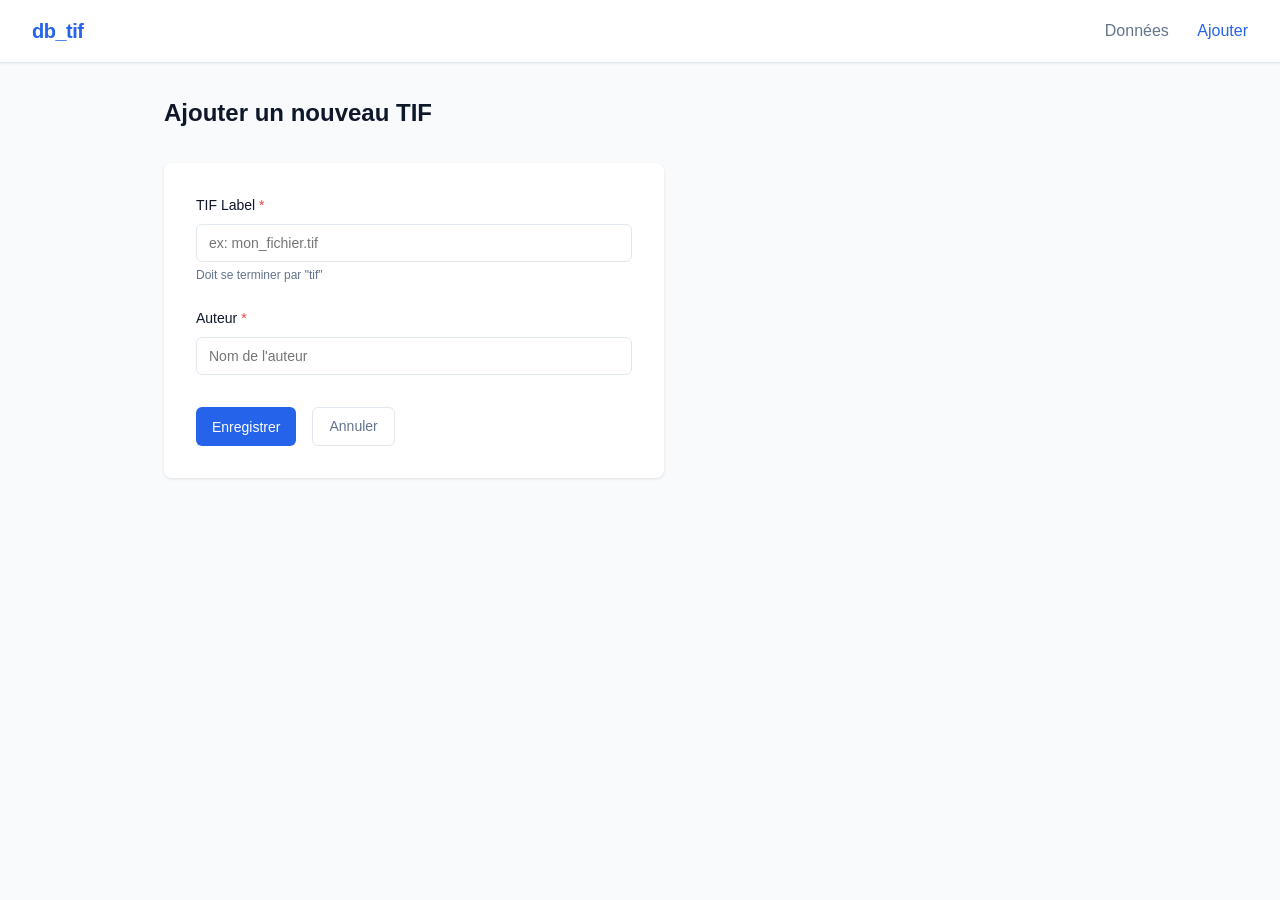
<file: static/add.html>
<!DOCTYPE html>
<html lang="fr">
<head>
    <meta charset="UTF-8">
    <meta name="viewport" content="width=device-width, initial-scale=1.0">
    <title>db_tif - Ajouter</title>
    <link rel="stylesheet" href="style.css">
</head>
<body>
    <nav class="navbar">
        <div class="logo">db_tif</div>
        <div class="nav-links">
            <a href="index.html">Données</a>
            <a href="add.html" class="active">Ajouter</a>
        </div>
    </nav>

    <main class="container">
        <header class="page-header">
            <h1>Ajouter un nouveau TIF</h1>
        </header>

        <div class="form-card">
            <form id="addTifForm">
                <div id="error-message" class="error-alert hidden"></div>
                <div id="success-message" class="success-alert hidden">Donnée ajoutée avec succès !</div>

                <div class="form-group">
                    <label for="tif_label">TIF Label <span class="required">*</span></label>
                    <input type="text" id="tif_label" name="tif_label" placeholder="ex: mon_fichier.tif" required pattern=".*tif$" title="Le label doit obligatoirement se terminer par 'tif'">
                    <span class="help-text">Doit se terminer par "tif"</span>
                </div>

                <div class="form-group">
                    <label for="author">Auteur <span class="required">*</span></label>
                    <input type="text" id="author" name="author" placeholder="Nom de l'auteur" required>
                </div>

                <div class="form-actions">
                    <button type="submit" class="btn primary" id="submitBtn">Enregistrer</button>
                    <a href="index.html" class="btn secondary">Annuler</a>
                </div>
            </form>
        </div>
    </main>

    <script src="app.js"></script>
    <script>
        document.getElementById('addTifForm').addEventListener('submit', handleFormSubmit);
    </script>
</body>
</html>
</file>
<file: static/style.css>
:root {
    --bg-color: #f8fafc;
    --card-bg: #ffffff;
    --text-main: #0f172a;
    --text-muted: #64748b;
    --primary-color: #2563eb;
    --primary-hover: #1d4ed8;
    --border-color: #e2e8f0;
    --error-color: #ef4444;
    --success-color: #10b981;
}

* {
    box-sizing: border-box;
    margin: 0;
    padding: 0;
}

body {
    font-family: -apple-system, BlinkMacSystemFont, "Segoe UI", Roboto, Helvetica, Arial, sans-serif;
    background-color: var(--bg-color);
    color: var(--text-main);
    line-height: 1.5;
}

/* Navbar */
.navbar {
    background-color: var(--card-bg);
    padding: 1rem 2rem;
    display: flex;
    justify-content: space-between;
    align-items: center;
    border-bottom: 1px solid var(--border-color);
    box-shadow: 0 1px 2px 0 rgba(0, 0, 0, 0.05);
}

.navbar .logo {
    font-size: 1.25rem;
    font-weight: 700;
    color: var(--primary-color);
    letter-spacing: -0.5px;
}

.nav-links a {
    text-decoration: none;
    color: var(--text-muted);
    margin-left: 1.5rem;
    font-weight: 500;
    transition: color 0.2s;
}

.nav-links a:hover, .nav-links a.active {
    color: var(--primary-color);
}

/* Layout */
.container {
    max-width: 1000px;
    margin: 2rem auto;
    padding: 0 1.5rem;
}

.page-header {
    display: flex;
    justify-content: space-between;
    align-items: center;
    margin-bottom: 2rem;
}

.page-header h1 {
    font-size: 1.5rem;
    font-weight: 600;
}

/* Buttons */
.btn {
    display: inline-block;
    padding: 0.5rem 1rem;
    border-radius: 0.375rem;
    font-weight: 500;
    text-decoration: none;
    cursor: pointer;
    border: none;
    font-size: 0.875rem;
    transition: all 0.2s;
}

.btn.primary {
    background-color: var(--primary-color);
    color: white;
}

.btn.primary:hover {
    background-color: var(--primary-hover);
}

.btn.secondary {
    background-color: transparent;
    color: var(--text-muted);
    border: 1px solid var(--border-color);
}

.btn.secondary:hover {
    background-color: var(--bg-color);
    color: var(--text-main);
}

/* Table */
.table-container {
    background: var(--card-bg);
    border-radius: 0.5rem;
    box-shadow: 0 1px 3px 0 rgba(0, 0, 0, 0.1), 0 1px 2px 0 rgba(0, 0, 0, 0.06);
    overflow: hidden;
}

table {
    width: 100%;
    border-collapse: collapse;
    text-align: left;
}

th {
    background-color: #f1f5f9;
    padding: 0.75rem 1.5rem;
    font-weight: 600;
    font-size: 0.875rem;
    color: var(--text-muted);
    text-transform: uppercase;
    letter-spacing: 0.05em;
    border-bottom: 1px solid var(--border-color);
}

td {
    padding: 1rem 1.5rem;
    border-bottom: 1px solid var(--border-color);
    font-size: 0.875rem;
}

tr:last-child td {
    border-bottom: none;
}

tr:hover td {
    background-color: #f8fafc;
}

.loading {
    text-align: center;
    color: var(--text-muted);
    padding: 2rem;
}

/* Form */
.form-card {
    background: var(--card-bg);
    border-radius: 0.5rem;
    box-shadow: 0 1px 3px 0 rgba(0, 0, 0, 0.1);
    padding: 2rem;
    max-width: 500px;
}

.form-group {
    margin-bottom: 1.5rem;
}

label {
    display: block;
    font-weight: 500;
    margin-bottom: 0.5rem;
    font-size: 0.875rem;
}

.required {
    color: var(--error-color);
}

input[type="text"] {
    width: 100%;
    padding: 0.625rem 0.75rem;
    border: 1px solid var(--border-color);
    border-radius: 0.375rem;
    font-size: 0.875rem;
    transition: border-color 0.2s, box-shadow 0.2s;
    outline: none;
}

input[type="text"]:focus {
    border-color: var(--primary-color);
    box-shadow: 0 0 0 3px rgba(37, 99, 235, 0.1);
}

.help-text {
    display: block;
    font-size: 0.75rem;
    color: var(--text-muted);
    margin-top: 0.25rem;
}

.form-actions {
    display: flex;
    gap: 1rem;
    margin-top: 2rem;
}

/* Alerts */
.error-alert, .success-alert {
    padding: 0.75rem 1rem;
    border-radius: 0.375rem;
    margin-bottom: 1.5rem;
    font-size: 0.875rem;
}

.error-alert {
    background-color: #fef2f2;
    color: #991b1b;
    border: 1px solid #f87171;
}

.success-alert {
    background-color: #ecfdf5;
    color: #065f46;
    border: 1px solid #34d399;
}

.hidden {
    display: none;
}
</file>
